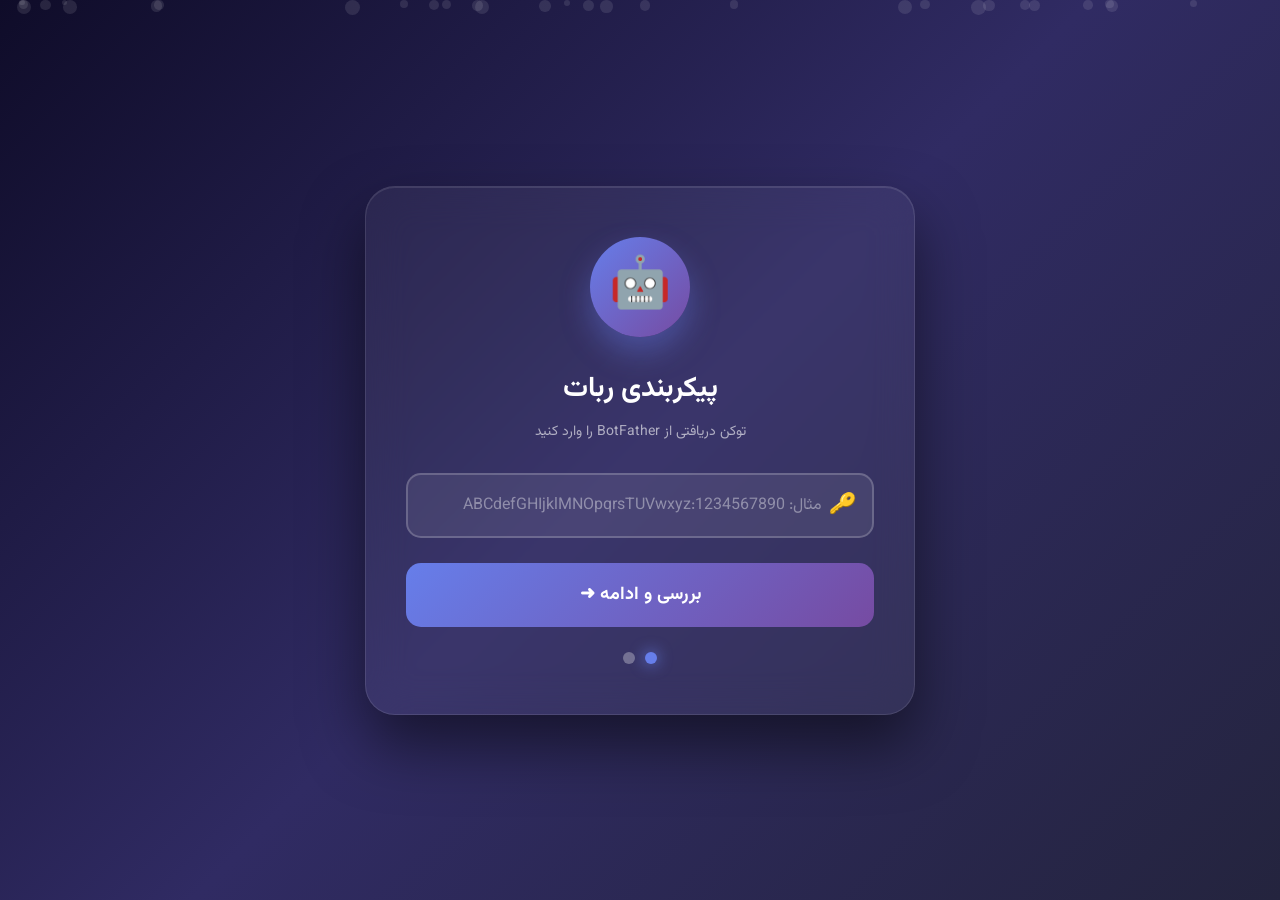
<file: templates/setup_1_token.html>
<!DOCTYPE html>
<html lang="fa" dir="rtl">
<head>
    <meta charset="UTF-8">
    <meta name="viewport" content="width=device-width, initial-scale=1.0">
    <title>🚀 تنظیم توکن ربات</title>
    <link href="https://fonts.googleapis.com/css2?family=Vazirmatn:wght@300;400;500;700;900&display=swap" rel="stylesheet">
    <style>
        * {
            margin: 0;
            padding: 0;
            box-sizing: border-box;
        }
        
        body {
            font-family: 'Vazirmatn', Tahoma, sans-serif;
            min-height: 100vh;
            display: flex;
            justify-content: center;
            align-items: center;
            background: linear-gradient(135deg, #0f0c29, #302b63, #24243e);
            overflow: hidden;
            position: relative;
        }
        
        /* ذرات پس‌زمینه */
        .particles {
            position: fixed;
            top: 0;
            left: 0;
            width: 100%;
            height: 100%;
            pointer-events: none;
            z-index: 1;
        }
        
        .particle {
            position: absolute;
            background: rgba(255, 255, 255, 0.1);
            border-radius: 50%;
            animation: float 15s infinite linear;
        }
        
        @keyframes float {
            0% { transform: translateY(100vh) rotate(0deg); opacity: 0; }
            10% { opacity: 1; }
            90% { opacity: 1; }
            100% { transform: translateY(-100vh) rotate(720deg); opacity: 0; }
        }
        
        .setup-container {
            background: rgba(255, 255, 255, 0.05);
            backdrop-filter: blur(20px);
            border: 1px solid rgba(255, 255, 255, 0.1);
            border-radius: 30px;
            padding: 50px 40px;
            width: 550px;
            max-width: 95%;
            position: relative;
            z-index: 2;
            box-shadow: 0 30px 60px rgba(0,0,0,0.5),
                        inset 0 1px 0 rgba(255,255,255,0.1);
            animation: slideIn 0.6s ease-out;
        }
        
        @keyframes slideIn {
            from { opacity: 0; transform: translateY(50px) scale(0.9); }
            to { opacity: 1; transform: translateY(0) scale(1); }
        }
        
        .icon-container {
            text-align: center;
            margin-bottom: 30px;
        }
        
        .icon-circle {
            width: 100px;
            height: 100px;
            background: linear-gradient(135deg, #667eea, #764ba2);
            border-radius: 50%;
            display: inline-flex;
            align-items: center;
            justify-content: center;
            font-size: 50px;
            box-shadow: 0 15px 30px rgba(102, 126, 234, 0.4);
            animation: pulse 2s infinite;
        }
        
        @keyframes pulse {
            0%, 100% { box-shadow: 0 15px 30px rgba(102, 126, 234, 0.4); }
            50% { box-shadow: 0 15px 50px rgba(102, 126, 234, 0.8); }
        }
        
        h2 {
            color: white;
            text-align: center;
            margin-bottom: 10px;
            font-size: 28px;
            font-weight: 700;
        }
        
        .subtitle {
            color: rgba(255,255,255,0.6);
            text-align: center;
            margin-bottom: 30px;
            font-size: 14px;
        }
        
        .input-group {
            position: relative;
            margin-bottom: 25px;
        }
        
        .input-group i {
            position: absolute;
            right: 20px;
            top: 50%;
            transform: translateY(-50%);
            color: #667eea;
            font-size: 20px;
            transition: 0.3s;
        }
        
        input {
            width: 100%;
            padding: 18px 50px 18px 20px;
            background: rgba(255, 255, 255, 0.08);
            border: 2px solid rgba(255, 255, 255, 0.2);
            border-radius: 15px;
            color: white;
            font-size: 16px;
            font-family: 'Vazirmatn', Tahoma;
            transition: all 0.4s;
            outline: none;
        }
        
        input:focus {
            border-color: #667eea;
            background: rgba(255, 255, 255, 0.12);
            box-shadow: 0 0 30px rgba(102, 126, 234, 0.3);
        }
        
        input::placeholder {
            color: rgba(255, 255, 255, 0.4);
        }
        
        .btn-submit {
            width: 100%;
            padding: 18px;
            background: linear-gradient(135deg, #667eea, #764ba2);
            color: white;
            border: none;
            border-radius: 15px;
            font-size: 18px;
            font-weight: 700;
            font-family: 'Vazirmatn', Tahoma;
            cursor: pointer;
            transition: all 0.4s;
            position: relative;
            overflow: hidden;
        }
        
        .btn-submit:hover {
            transform: translateY(-3px);
            box-shadow: 0 15px 40px rgba(102, 126, 234, 0.5);
        }
        
        .btn-submit:active {
            transform: translateY(-1px);
        }
        
        .btn-submit::after {
            content: '';
            position: absolute;
            top: -50%;
            left: -50%;
            width: 200%;
            height: 200%;
            background: radial-gradient(circle, rgba(255,255,255,0.3), transparent);
            transform: scale(0);
            transition: transform 0.6s;
            border-radius: 50%;
        }
        
        .btn-submit:hover::after {
            transform: scale(1);
        }
        
        .step-indicator {
            display: flex;
            justify-content: center;
            gap: 10px;
            margin-top: 25px;
        }
        
        .step-dot {
            width: 12px;
            height: 12px;
            border-radius: 50%;
            background: rgba(255,255,255,0.3);
        }
        
        .step-dot.active {
            background: #667eea;
            box-shadow: 0 0 15px #667eea;
        }
    </style>
</head>
<body>
    <div class="particles" id="particles"></div>
    
    <div class="setup-container">
        <div class="icon-container">
            <div class="icon-circle">🤖</div>
        </div>
        <h2>پیکربندی ربات</h2>
        <p class="subtitle">توکن دریافتی از BotFather را وارد کنید</p>
        
        <form method="POST" id="tokenForm">
            <div class="input-group">
                <i>🔑</i>
                <input type="text" name="token" placeholder="مثال: 1234567890:ABCdefGHIjklMNOpqrsTUVwxyz" required autocomplete="off">
            </div>
            <button type="submit" class="btn-submit">
                <span>بررسی و ادامه</span> ➜
            </button>
        </form>
        
        <div class="step-indicator">
            <span class="step-dot active"></span>
            <span class="step-dot"></span>
        </div>
    </div>

    <script>
        // ذرات پس‌زمینه
        const particlesContainer = document.getElementById('particles');
        for(let i = 0; i < 30; i++) {
            const particle = document.createElement('div');
            particle.className = 'particle';
            particle.style.left = Math.random() * 100 + '%';
            particle.style.width = Math.random() * 10 + 5 + 'px';
            particle.style.height = particle.style.width;
            particle.style.animationDuration = Math.random() * 10 + 10 + 's';
            particle.style.animationDelay = Math.random() * 10 + 's';
            particlesContainer.appendChild(particle);
        }
        
        // انیمیشن اینپوت
        document.querySelector('input').addEventListener('focus', function() {
            this.parentElement.querySelector('i').style.transform = 'translateY(-50%) scale(1.2)';
            this.parentElement.querySelector('i').style.color = '#764ba2';
        });
        
        document.querySelector('input').addEventListener('blur', function() {
            this.parentElement.querySelector('i').style.transform = 'translateY(-50%) scale(1)';
            this.parentElement.querySelector('i').style.color = '#667eea';
        });
    </script>
</body>
</html>
</file>
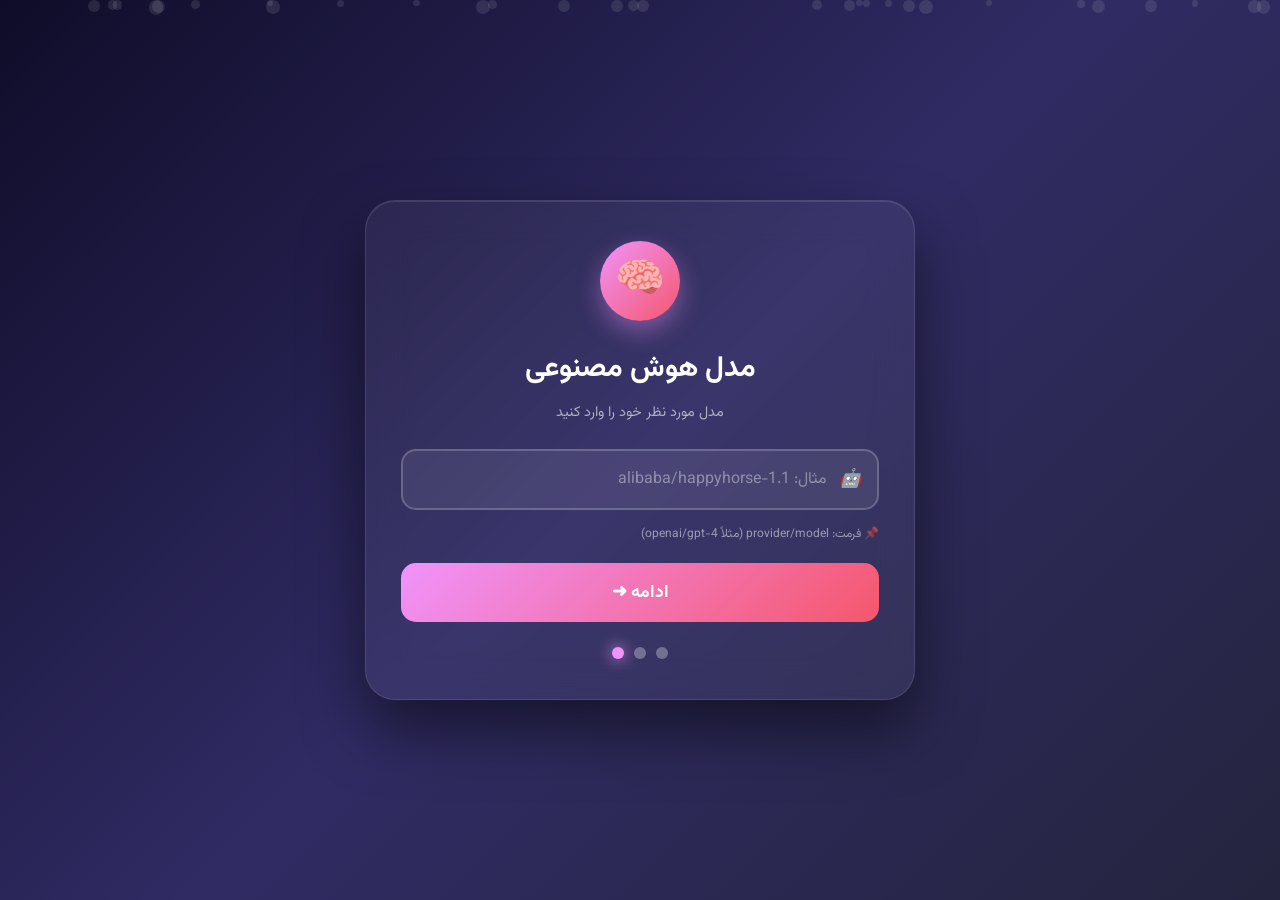
<file: templates/setup_ai_model.html>
<!DOCTYPE html>
<html lang="fa" dir="rtl">
<head>
    <meta charset="UTF-8">
    <meta name="viewport" content="width=device-width, initial-scale=1.0">
    <title>مدل هوش مصنوعی | kQ Panel</title>
    <link href="https://fonts.googleapis.com/css2?family=Vazirmatn:wght@300;400;500;700;900&display=swap" rel="stylesheet">
    <style>
        * {
            margin: 0;
            padding: 0;
            box-sizing: border-box;
        }

        body {
            font-family: 'Vazirmatn', Tahoma, sans-serif;
            min-height: 100vh;
            display: flex;
            justify-content: center;
            align-items: center;
            background: linear-gradient(135deg, #0f0c29, #302b63, #24243e);
            overflow: hidden;
            position: relative;
        }

        .particles {
            position: fixed;
            top: 0;
            left: 0;
            width: 100%;
            height: 100%;
            pointer-events: none;
            z-index: 1;
        }

        .particle {
            position: absolute;
            background: rgba(255, 255, 255, 0.1);
            border-radius: 50%;
            animation: float 15s infinite linear;
        }

        @keyframes float {
            0% { transform: translateY(100vh) rotate(0deg); opacity: 0; }
            10% { opacity: 1; }
            90% { opacity: 1; }
            100% { transform: translateY(-100vh) rotate(720deg); opacity: 0; }
        }

        .setup-container {
            background: rgba(255, 255, 255, 0.05);
            backdrop-filter: blur(20px);
            border: 1px solid rgba(255, 255, 255, 0.1);
            border-radius: 30px;
            padding: 40px 35px;
            width: 550px;
            max-width: 95%;
            position: relative;
            z-index: 2;
            box-shadow: 0 30px 60px rgba(0,0,0,0.5),
                        inset 0 1px 0 rgba(255,255,255,0.1);
            animation: slideIn 0.6s ease-out;
            text-align: center;
            color: white;
        }

        @keyframes slideIn {
            from { opacity: 0; transform: translateY(50px) scale(0.9); }
            to { opacity: 1; transform: translateY(0) scale(1); }
        }

        .icon-container {
            text-align: center;
            margin-bottom: 25px;
        }

        .icon-circle {
            width: 80px;
            height: 80px;
            background: linear-gradient(135deg, #f093fb, #f5576c);
            border-radius: 50%;
            display: inline-flex;
            align-items: center;
            justify-content: center;
            font-size: 40px;
            box-shadow: 0 10px 25px rgba(240, 147, 251, 0.4);
            animation: pulse 2s infinite;
        }

        @keyframes pulse {
            0%, 100% { box-shadow: 0 10px 25px rgba(240, 147, 251, 0.4); }
            50% { box-shadow: 0 15px 40px rgba(240, 147, 251, 0.8); }
        }

        h2 {
            font-size: 1.8rem;
            margin-bottom: 10px;
            font-weight: 700;
        }

        .subtitle {
            color: rgba(255,255,255,0.6);
            margin-bottom: 25px;
            font-size: 0.9rem;
        }

        .input-group {
            position: relative;
            margin-bottom: 15px;
        }

        .input-group i {
            position: absolute;
            right: 18px;
            top: 50%;
            transform: translateY(-50%);
            color: #f093fb;
            font-size: 18px;
            pointer-events: none;
        }

        input {
            width: 100%;
            padding: 16px 50px 16px 20px;
            background: rgba(255, 255, 255, 0.08);
            border: 2px solid rgba(255, 255, 255, 0.2);
            border-radius: 15px;
            color: white;
            font-size: 1rem;
            font-family: 'Vazirmatn', Tahoma;
            transition: all 0.4s;
            outline: none;
        }

        input:focus {
            border-color: #f093fb;
            background: rgba(255, 255, 255, 0.12);
            box-shadow: 0 0 30px rgba(240, 147, 251, 0.3);
        }

        input::placeholder {
            color: rgba(255, 255, 255, 0.4);
        }

        .btn-submit {
            width: 100%;
            padding: 16px;
            margin-top: 20px;
            background: linear-gradient(135deg, #f093fb, #f5576c);
            color: white;
            border: none;
            border-radius: 15px;
            font-size: 1.1rem;
            font-weight: 700;
            font-family: inherit;
            cursor: pointer;
            transition: all 0.4s;
        }

        .btn-submit:hover {
            transform: translateY(-3px);
            box-shadow: 0 15px 40px rgba(240, 147, 251, 0.5);
        }

        .hint {
            color: rgba(255,255,255,0.5);
            font-size: 0.75rem;
            margin-top: 8px;
            text-align: right;
        }

        .step-indicator {
            display: flex;
            justify-content: center;
            gap: 10px;
            margin-top: 25px;
        }

        .step-dot {
            width: 12px;
            height: 12px;
            border-radius: 50%;
            background: rgba(255,255,255,0.3);
        }

        .step-dot.active {
            background: #f093fb;
            box-shadow: 0 0 15px #f093fb;
        }
    </style>
</head>
<body>
    <div class="particles" id="particles"></div>

    <div class="setup-container">
        <div class="icon-container">
            <div class="icon-circle">🧠</div>
        </div>
        <h2>مدل هوش مصنوعی</h2>
        <p class="subtitle">مدل مورد نظر خود را وارد کنید</p>

        <form method="POST">
            <div class="input-group">
                <i>🤖</i>
                <input type="text" name="ai_model" placeholder="مثال: alibaba/happyhorse-1.1" required autocomplete="off">
            </div>
            <div class="hint">📌 فرمت: provider/model (مثلاً openai/gpt-4)</div>
            <button type="submit" class="btn-submit">ادامه ➜</button>
        </form>

        <div class="step-indicator">
            <span class="step-dot"></span>
            <span class="step-dot"></span>
            <span class="step-dot active"></span>
        </div>
    </div>

    <script>
        const pc = document.getElementById('particles');
        for (let i = 0; i < 30; i++) {
            const p = document.createElement('div');
            p.className = 'particle';
            p.style.left = Math.random() * 100 + '%';
            p.style.width = p.style.height = Math.random() * 10 + 5 + 'px';
            p.style.animationDuration = Math.random() * 10 + 10 + 's';
            p.style.animationDelay = Math.random() * 10 + 's';
            pc.appendChild(p);
        }
    </script>
</body>
</html>
</file>
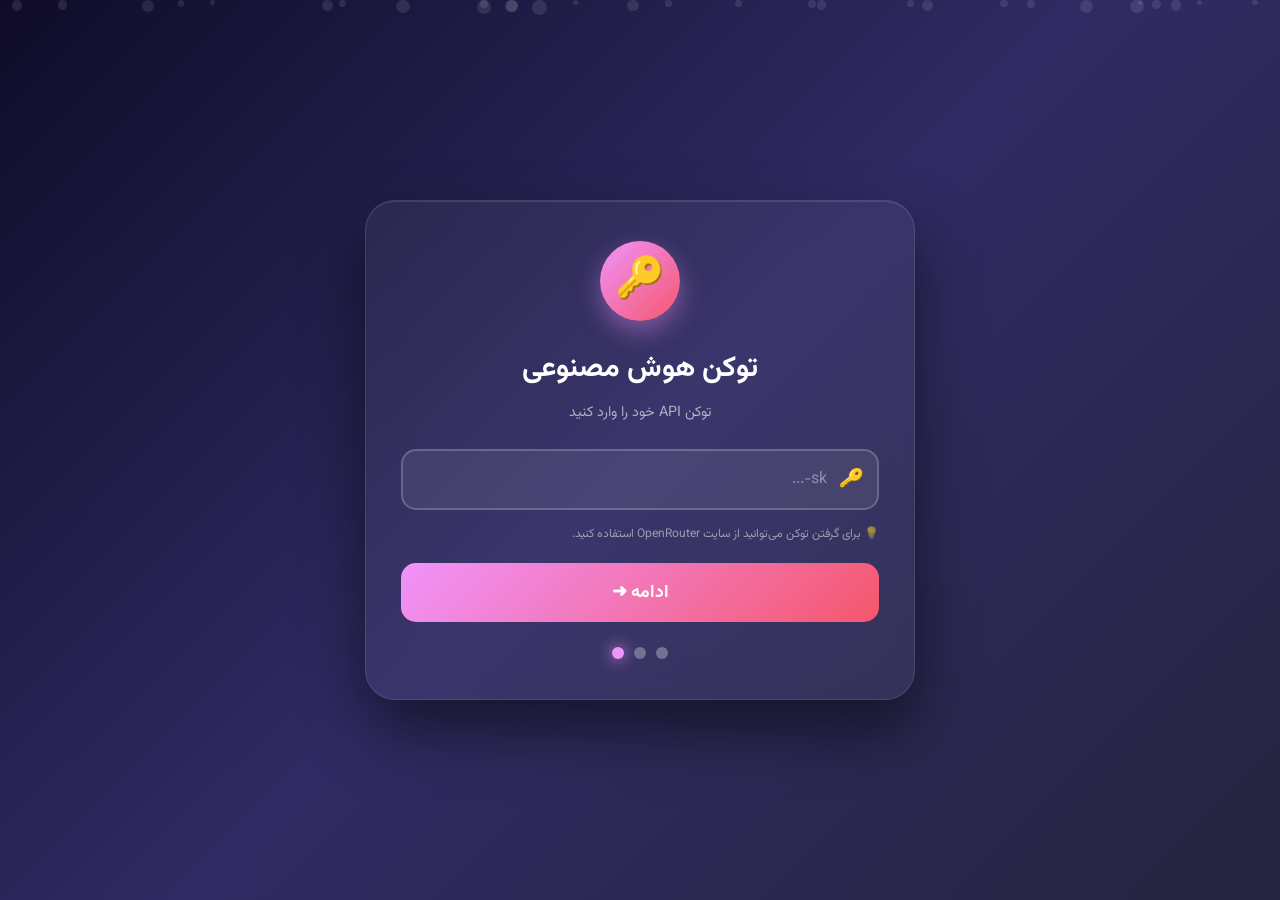
<file: templates/setup_ai_token.html>
<!DOCTYPE html>
<html lang="fa" dir="rtl">
<head>
    <meta charset="UTF-8">
    <meta name="viewport" content="width=device-width, initial-scale=1.0">
    <title>توکن هوش مصنوعی | kQ Panel</title>
    <link href="https://fonts.googleapis.com/css2?family=Vazirmatn:wght@300;400;500;700;900&display=swap" rel="stylesheet">
    <style>
        * {
            margin: 0;
            padding: 0;
            box-sizing: border-box;
        }

        body {
            font-family: 'Vazirmatn', Tahoma, sans-serif;
            min-height: 100vh;
            display: flex;
            justify-content: center;
            align-items: center;
            background: linear-gradient(135deg, #0f0c29, #302b63, #24243e);
            overflow: hidden;
            position: relative;
        }

        .particles {
            position: fixed;
            top: 0;
            left: 0;
            width: 100%;
            height: 100%;
            pointer-events: none;
            z-index: 1;
        }

        .particle {
            position: absolute;
            background: rgba(255, 255, 255, 0.1);
            border-radius: 50%;
            animation: float 15s infinite linear;
        }

        @keyframes float {
            0% { transform: translateY(100vh) rotate(0deg); opacity: 0; }
            10% { opacity: 1; }
            90% { opacity: 1; }
            100% { transform: translateY(-100vh) rotate(720deg); opacity: 0; }
        }

        .setup-container {
            background: rgba(255, 255, 255, 0.05);
            backdrop-filter: blur(20px);
            border: 1px solid rgba(255, 255, 255, 0.1);
            border-radius: 30px;
            padding: 40px 35px;
            width: 550px;
            max-width: 95%;
            position: relative;
            z-index: 2;
            box-shadow: 0 30px 60px rgba(0,0,0,0.5),
                        inset 0 1px 0 rgba(255,255,255,0.1);
            animation: slideIn 0.6s ease-out;
            text-align: center;
            color: white;
        }

        @keyframes slideIn {
            from { opacity: 0; transform: translateY(50px) scale(0.9); }
            to { opacity: 1; transform: translateY(0) scale(1); }
        }

        .icon-container {
            text-align: center;
            margin-bottom: 25px;
        }

        .icon-circle {
            width: 80px;
            height: 80px;
            background: linear-gradient(135deg, #f093fb, #f5576c);
            border-radius: 50%;
            display: inline-flex;
            align-items: center;
            justify-content: center;
            font-size: 40px;
            box-shadow: 0 10px 25px rgba(240, 147, 251, 0.4);
            animation: pulse 2s infinite;
        }

        @keyframes pulse {
            0%, 100% { box-shadow: 0 10px 25px rgba(240, 147, 251, 0.4); }
            50% { box-shadow: 0 15px 40px rgba(240, 147, 251, 0.8); }
        }

        h2 {
            font-size: 1.8rem;
            margin-bottom: 10px;
            font-weight: 700;
        }

        .subtitle {
            color: rgba(255,255,255,0.6);
            margin-bottom: 25px;
            font-size: 0.9rem;
        }

        .input-group {
            position: relative;
            margin-bottom: 15px;
        }

        .input-group i {
            position: absolute;
            right: 18px;
            top: 50%;
            transform: translateY(-50%);
            color: #f093fb;
            font-size: 18px;
            pointer-events: none;
        }

        input {
            width: 100%;
            padding: 16px 50px 16px 20px;
            background: rgba(255, 255, 255, 0.08);
            border: 2px solid rgba(255, 255, 255, 0.2);
            border-radius: 15px;
            color: white;
            font-size: 1rem;
            font-family: 'Vazirmatn', Tahoma;
            transition: all 0.4s;
            outline: none;
        }

        input:focus {
            border-color: #f093fb;
            background: rgba(255, 255, 255, 0.12);
            box-shadow: 0 0 30px rgba(240, 147, 251, 0.3);
        }

        input::placeholder {
            color: rgba(255, 255, 255, 0.4);
        }

        .btn-submit {
            width: 100%;
            padding: 16px;
            margin-top: 20px;
            background: linear-gradient(135deg, #f093fb, #f5576c);
            color: white;
            border: none;
            border-radius: 15px;
            font-size: 1.1rem;
            font-weight: 700;
            font-family: inherit;
            cursor: pointer;
            transition: all 0.4s;
            position: relative;
            overflow: hidden;
        }

        .btn-submit:hover {
            transform: translateY(-3px);
            box-shadow: 0 15px 40px rgba(240, 147, 251, 0.5);
        }

        .hint {
            color: rgba(255,255,255,0.5);
            font-size: 0.75rem;
            margin-top: 8px;
            text-align: right;
        }

        .step-indicator {
            display: flex;
            justify-content: center;
            gap: 10px;
            margin-top: 25px;
        }

        .step-dot {
            width: 12px;
            height: 12px;
            border-radius: 50%;
            background: rgba(255,255,255,0.3);
        }

        .step-dot.active {
            background: #f093fb;
            box-shadow: 0 0 15px #f093fb;
        }
    </style>
</head>
<body>
    <div class="particles" id="particles"></div>

    <div class="setup-container">
        <div class="icon-container">
            <div class="icon-circle">🔑</div>
        </div>
        <h2>توکن هوش مصنوعی</h2>
        <p class="subtitle">توکن API خود را وارد کنید</p>

        <form method="POST">
            <div class="input-group">
                <i>🔑</i>
                <input type="text" name="ai_token" placeholder="sk-..." required autocomplete="off">
            </div>
            <div class="hint">💡 برای گرفتن توکن می‌توانید از سایت OpenRouter استفاده کنید.</div>
            <button type="submit" class="btn-submit">ادامه ➜</button>
        </form>

        <div class="step-indicator">
            <span class="step-dot"></span>
            <span class="step-dot"></span>
            <span class="step-dot active"></span>
        </div>
    </div>

    <script>
        // ذرات پس‌زمینه
        const pc = document.getElementById('particles');
        for (let i = 0; i < 30; i++) {
            const p = document.createElement('div');
            p.className = 'particle';
            p.style.left = Math.random() * 100 + '%';
            p.style.width = p.style.height = Math.random() * 10 + 5 + 'px';
            p.style.animationDuration = Math.random() * 10 + 10 + 's';
            p.style.animationDelay = Math.random() * 10 + 's';
            pc.appendChild(p);
        }
    </script>
</body>
</html>
</file>
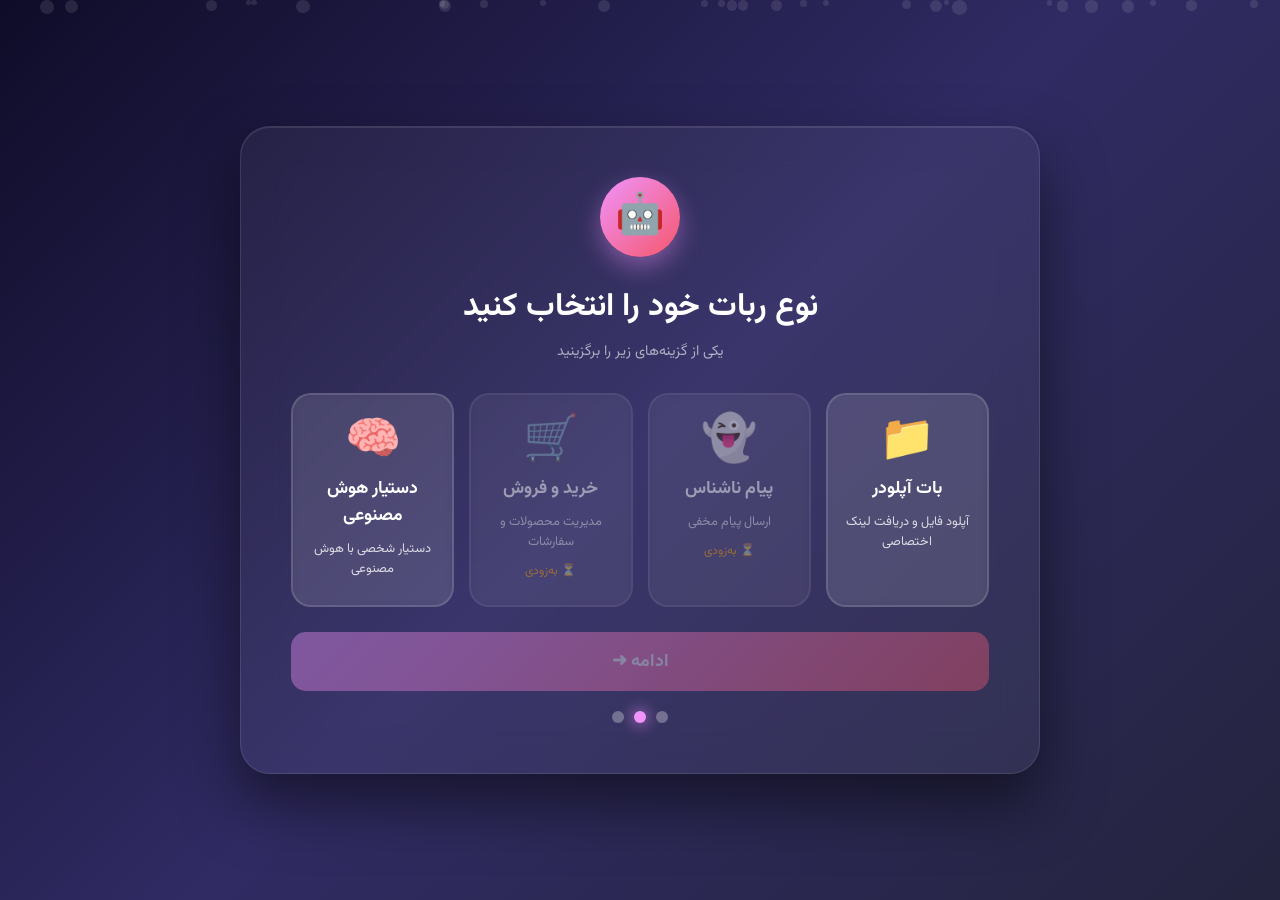
<file: templates/setup_type.html>
<!DOCTYPE html>
<html lang="fa" dir="rtl">
<head>
    <meta charset="UTF-8">
    <meta name="viewport" content="width=device-width, initial-scale=1.0">
    <title>انتخاب نوع ربات</title>
    <link href="https://fonts.googleapis.com/css2?family=Vazirmatn:wght@300;400;500;700;900&display=swap" rel="stylesheet">
    <style>
        * {
            margin: 0;
            padding: 0;
            box-sizing: border-box;
        }

        body {
            font-family: 'Vazirmatn', Tahoma, sans-serif;
            min-height: 100vh;
            display: flex;
            justify-content: center;
            align-items: center;
            background: linear-gradient(135deg, #0f0c29, #302b63, #24243e);
            overflow-x: hidden;
            overflow-y: auto;
            padding: 20px;
            position: relative;
        }

        /* ذرات پس‌زمینه */
        .particles {
            position: fixed;
            top: 0;
            left: 0;
            width: 100%;
            height: 100%;
            pointer-events: none;
            z-index: 1;
        }

        .particle {
            position: absolute;
            background: rgba(255, 255, 255, 0.1);
            border-radius: 50%;
            animation: float 15s infinite linear;
        }

        @keyframes float {
            0% { transform: translateY(100vh) rotate(0deg); opacity: 0; }
            10% { opacity: 1; }
            90% { opacity: 1; }
            100% { transform: translateY(-100vh) rotate(720deg); opacity: 0; }
        }

        .setup-container {
            background: rgba(255, 255, 255, 0.05);
            backdrop-filter: blur(20px);
            border: 1px solid rgba(255, 255, 255, 0.1);
            border-radius: 30px;
            padding: clamp(30px, 5vw, 50px);
            width: min(800px, 95%);
            position: relative;
            z-index: 2;
            box-shadow: 0 30px 60px rgba(0,0,0,0.5),
                        inset 0 1px 0 rgba(255,255,255,0.1);
            animation: slideIn 0.6s ease-out;
        }

        @keyframes slideIn {
            from { opacity: 0; transform: translateY(50px) scale(0.9); }
            to { opacity: 1; transform: translateY(0) scale(1); }
        }

        .icon-container {
            text-align: center;
            margin-bottom: 25px;
        }

        .icon-circle {
            width: 80px;
            height: 80px;
            background: linear-gradient(135deg, #f093fb, #f5576c);
            border-radius: 50%;
            display: inline-flex;
            align-items: center;
            justify-content: center;
            font-size: 40px;
            box-shadow: 0 10px 25px rgba(240, 147, 251, 0.4);
            animation: pulse 2s infinite;
        }

        @keyframes pulse {
            0%, 100% { box-shadow: 0 10px 25px rgba(240, 147, 251, 0.4); }
            50% { box-shadow: 0 15px 40px rgba(240, 147, 251, 0.8); }
        }

        h2 {
            color: white;
            text-align: center;
            margin-bottom: 8px;
            font-size: clamp(1.5rem, 5vw, 2rem);
            font-weight: 700;
        }

        .subtitle {
            color: rgba(255,255,255,0.6);
            text-align: center;
            margin-bottom: 30px;
            font-size: 0.9rem;
        }

        .type-grid {
            display: grid;
            grid-template-columns: repeat(auto-fit, minmax(160px, 1fr));
            gap: 15px;
            justify-content: center;
        }

        .type-card {
            background: rgba(255, 255, 255, 0.08);
            backdrop-filter: blur(5px);
            border: 2px solid rgba(255, 255, 255, 0.15);
            border-radius: 20px;
            padding: 25px 15px;
            text-align: center;
            cursor: pointer;
            transition: all 0.3s;
            color: white;
            display: flex;
            flex-direction: column;
            align-items: center;
            gap: 10px;
        }

        .type-card:hover {
            border-color: #f093fb;
            background: rgba(255, 255, 255, 0.15);
            transform: translateY(-5px);
        }

        .type-card.selected {
            border-color: #f093fb;
            background: rgba(240, 147, 251, 0.2);
        }

        .type-card.disabled {
            opacity: 0.5;
            cursor: not-allowed;
            pointer-events: none;
        }

        .type-card.disabled:hover {
            transform: none;
            border-color: rgba(255, 255, 255, 0.15);
        }

        .type-icon {
            font-size: 45px;
            line-height: 1;
        }

        .type-name {
            font-size: 1.1rem;
            font-weight: bold;
        }

        .type-desc {
            font-size: 0.8rem;
            opacity: 0.8;
        }

        .type-notice {
            font-size: 0.75rem;
            color: #f59e0b;
        }

        .btn-submit {
            width: 100%;
            padding: 16px;
            margin-top: 25px;
            background: linear-gradient(135deg, #f093fb, #f5576c);
            color: white;
            border: none;
            border-radius: 15px;
            font-size: 1.1rem;
            font-weight: 700;
            font-family: inherit;
            cursor: pointer;
            transition: all 0.4s;
            position: relative;
            overflow: hidden;
        }

        .btn-submit:hover {
            transform: translateY(-3px);
            box-shadow: 0 15px 40px rgba(240, 147, 251, 0.5);
        }

        .btn-submit:disabled {
            opacity: 0.4;
            cursor: not-allowed;
            transform: none;
            box-shadow: none;
        }

        .step-indicator {
            display: flex;
            justify-content: center;
            gap: 10px;
            margin-top: 20px;
        }

        .step-dot {
            width: 12px;
            height: 12px;
            border-radius: 50%;
            background: rgba(255,255,255,0.3);
        }

        .step-dot.active {
            background: #f093fb;
            box-shadow: 0 0 15px #f093fb;
        }
    </style>
</head>
<body>
    <div class="particles" id="particles"></div>

    <div class="setup-container">
        <div class="icon-container">
            <div class="icon-circle">🤖</div>
        </div>
        <h2>نوع ربات خود را انتخاب کنید</h2>
        <p class="subtitle">یکی از گزینه‌های زیر را برگزینید</p>

        <form method="POST" id="typeForm">
            <input type="hidden" name="bot_type" id="botTypeInput" value="">
            <div class="type-grid">
                <div class="type-card" data-type="uploader" onclick="selectType('uploader', this)">
                    <div class="type-icon">📁</div>
                    <div class="type-name">بات آپلودر</div>
                    <div class="type-desc">آپلود فایل و دریافت لینک اختصاصی</div>
                </div>
                <div class="type-card disabled" data-type="anonymous">
                    <div class="type-icon">👻</div>
                    <div class="type-name">پیام ناشناس</div>
                    <div class="type-desc">ارسال پیام مخفی</div>
                    <div class="type-notice">⏳ به‌زودی</div>
                </div>
                <div class="type-card disabled" data-type="buy_sell">
                    <div class="type-icon">🛒</div>
                    <div class="type-name">خرید و فروش</div>
                    <div class="type-desc">مدیریت محصولات و سفارشات</div>
                    <div class="type-notice">⏳ به‌زودی</div>
                </div>
                <div class="type-card" data-type="assistant" onclick="selectType('assistant', this)">
                    <div class="type-icon">🧠</div>
                    <div class="type-name">دستیار هوش مصنوعی</div>
                    <div class="type-desc">دستیار شخصی با هوش مصنوعی</div>
                </div>
            </div>
            <button type="submit" class="btn-submit" id="submitBtn" disabled>ادامه ➜</button>
        </form>

        <div class="step-indicator">
            <span class="step-dot"></span>
            <span class="step-dot active"></span>
            <span class="step-dot"></span>
        </div>
    </div>

    <script>
        // ذرات پس‌زمینه
        const pc = document.getElementById('particles');
        for (let i = 0; i < 30; i++) {
            const p = document.createElement('div');
            p.className = 'particle';
            p.style.left = Math.random() * 100 + '%';
            p.style.width = p.style.height = Math.random() * 10 + 5 + 'px';
            p.style.animationDuration = Math.random() * 10 + 10 + 's';
            p.style.animationDelay = Math.random() * 10 + 's';
            pc.appendChild(p);
        }

        function selectType(type, el) {
            if (el.classList.contains('disabled')) {
                alert('⚠️ این نوع ربات فعلاً در این نسخه در دسترس نیست.');
                return;
            }
            document.querySelectorAll('.type-card').forEach(c => c.classList.remove('selected'));
            el.classList.add('selected');
            document.getElementById('botTypeInput').value = type;
            document.getElementById('submitBtn').disabled = false;
        }
    </script>
</body>
</html>
</file>
